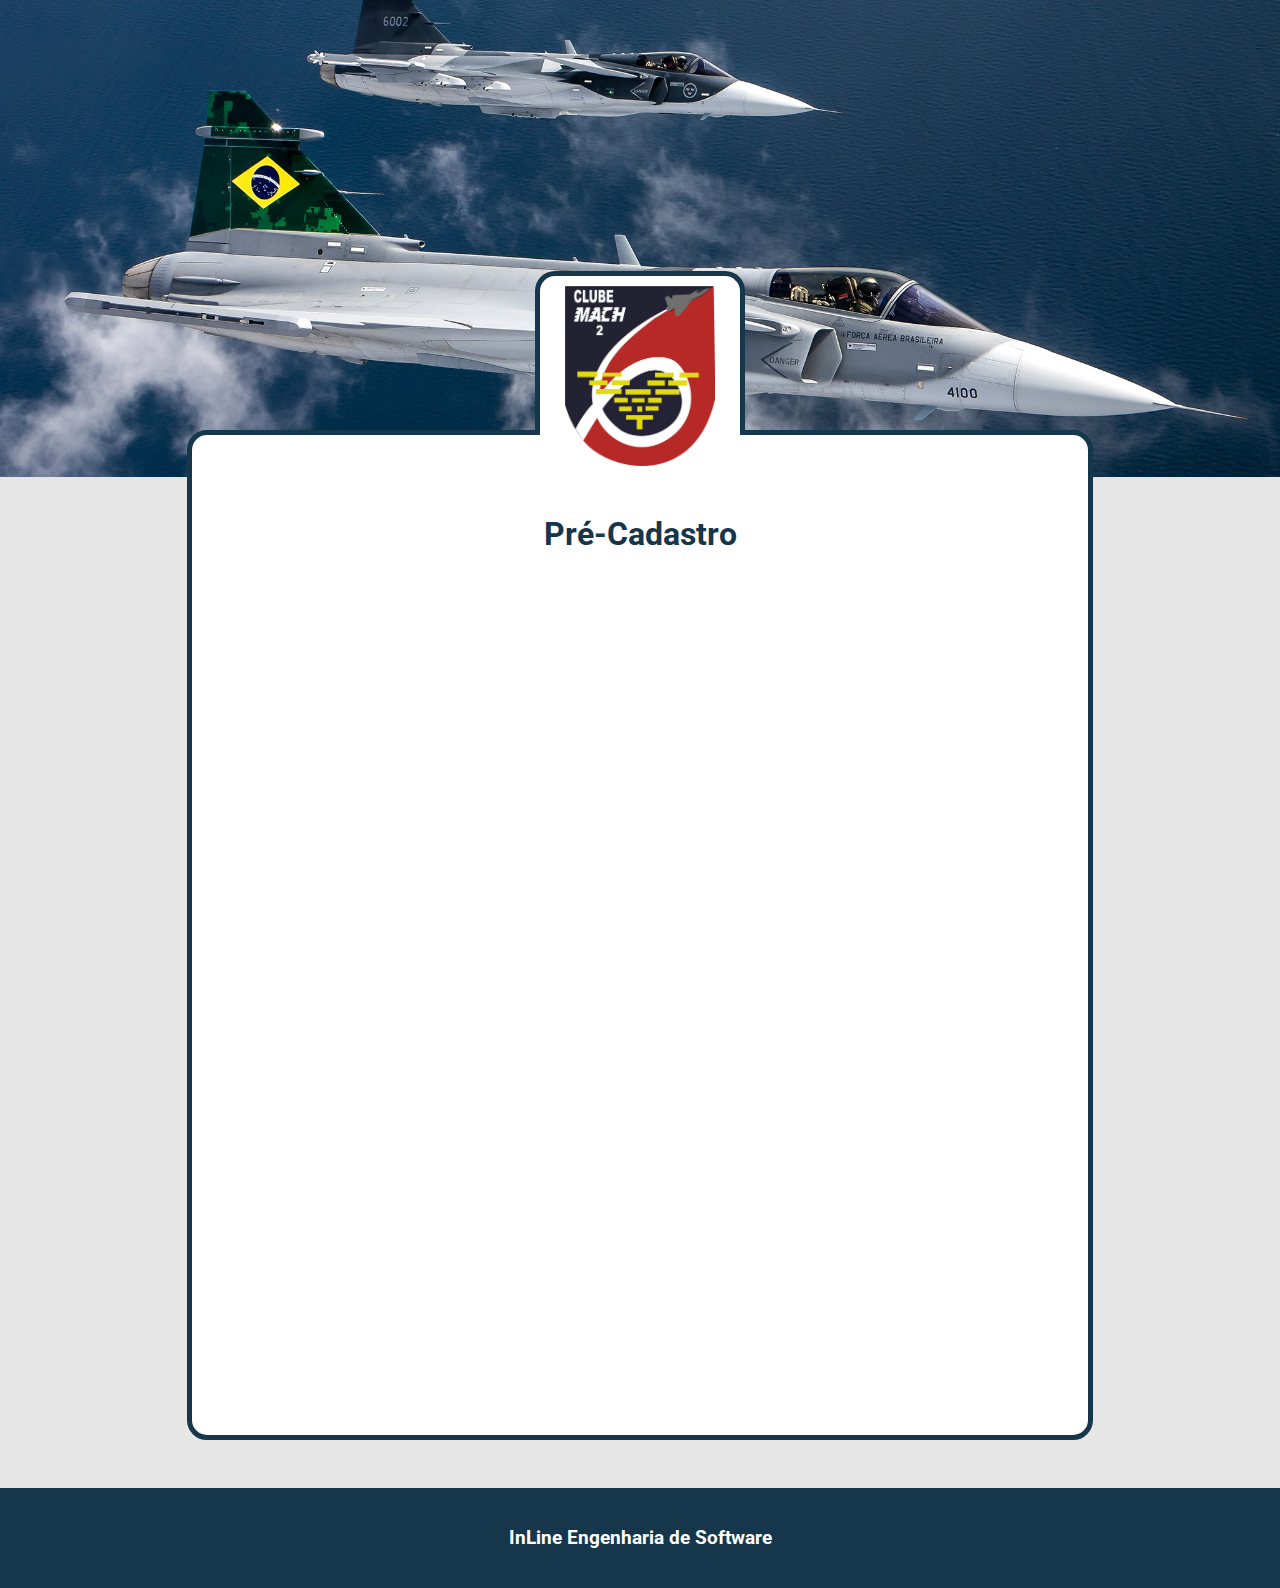
<file: PreCadastro/index.html>
<!DOCTYPE html>
<html lang="en">

<head>
  <meta charset="UTF-8">
  <meta name="viewport" content="width=device-width, initial-scale=1.0">
  <link rel="stylesheet" href="index.css">
  <title>Pré-Cadastro</title>
</head>

<body>
  <div id="container">

    <div id="imgFundo">
      <img src="../assets/imagemFundo.jpg">
    </div>

    <div id="contentPreCadastro">
      <div id="contentLogo">
        <img src="../assets/logo.png">
      </div>

      <div id="preCadastro">
        <h1>Pré-Cadastro</h1>
      </div>
    </div>

    <div id="fundo"></div>
  </div>


  <footer>
    <h3>InLine Engenharia de Software</h3>
  </footer>
</body>

</html>
</file>
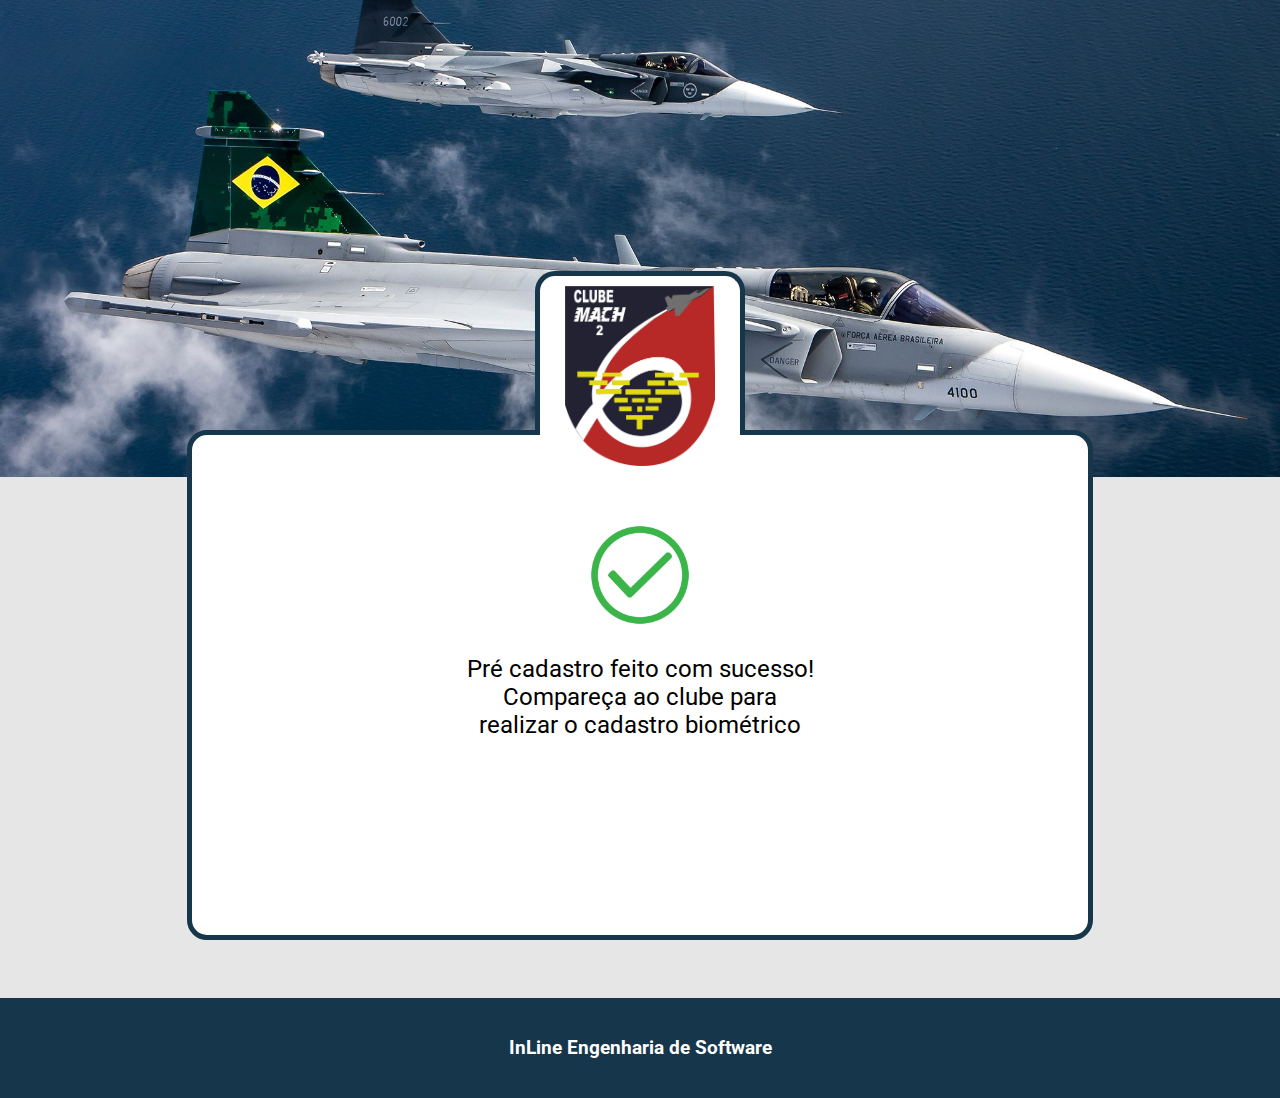
<file: CadastroConcluido/PreCadastroConcluido.html>
<!DOCTYPE html>
<html lang="en">

<head>
  <meta charset="UTF-8">
  <meta name="viewport" content="width=device-width, initial-scale=1.0">
  <link rel="stylesheet" href="PreCadastroConcluido.css">
  <title>Concluído</title>
</head>

<body>
  <div id="container">

    <div id="imgFundo">
      <img src="../assets/imagemFundo.jpg">
    </div>

    <div id="contentPreCadastro">
      <div id="contentLogo">
        <img src="../assets/logo.png">
      </div>

      <div id="preCadastro">
        <div>
          <img src="../assets/success-icon-10.png">
          <h2>Pré cadastro feito com sucesso!</h2>
          <h2>Compareça ao clube para<br>realizar o cadastro biométrico</h2>
        </div>
      </div>
    </div>

    <div id="fundo"></div>
  </div>


  <footer>
    <h3>InLine Engenharia de Software</h3>
  </footer>
</body>

</html>
</file>
<file: PreCadastro/index.css>
@import url('https://fonts.googleapis.com/css2?family=Roboto:wght@400;700&display=swap');
@import url("../Modules/estiloGeral.css");

div#preCadastro h1 {
  color: #16364b;
  text-align: center;
  margin-top: 80px;
}

@media (max-width: 800px) {
  div#preCadastro h1 {
    margin-top: 15px;
  }
}
</file>
<file: CadastroConcluido/PreCadastroConcluido.css>
@import url('https://fonts.googleapis.com/css2?family=Roboto:wght@400;700&display=swap');
@import url("../Modules/estiloGeral.css");

div#fundo {
  height: 650px;
}

div#preCadastro {
  height: 500px;
  margin-top: 664px;
}

div#preCadastro div {
  padding: 10px;
  display: flex;
  flex-direction: column;
  align-items: center;
  margin-top: 80px;
}

div#preCadastro img {
  height: 100px;
  width: 100px;
  margin-bottom: 30px;
}

div#preCadastro h2 {
  text-align: center;
  font-weight: normal;
  margin: 0;
}

@media (max-width: 800px) {
  div#preCadastro {
    margin-top: 605px;
  }
}

@media (max-width: 570px) {
  div#preCadastro h2 {
    font-size: 20px;
  }
}
</file>
